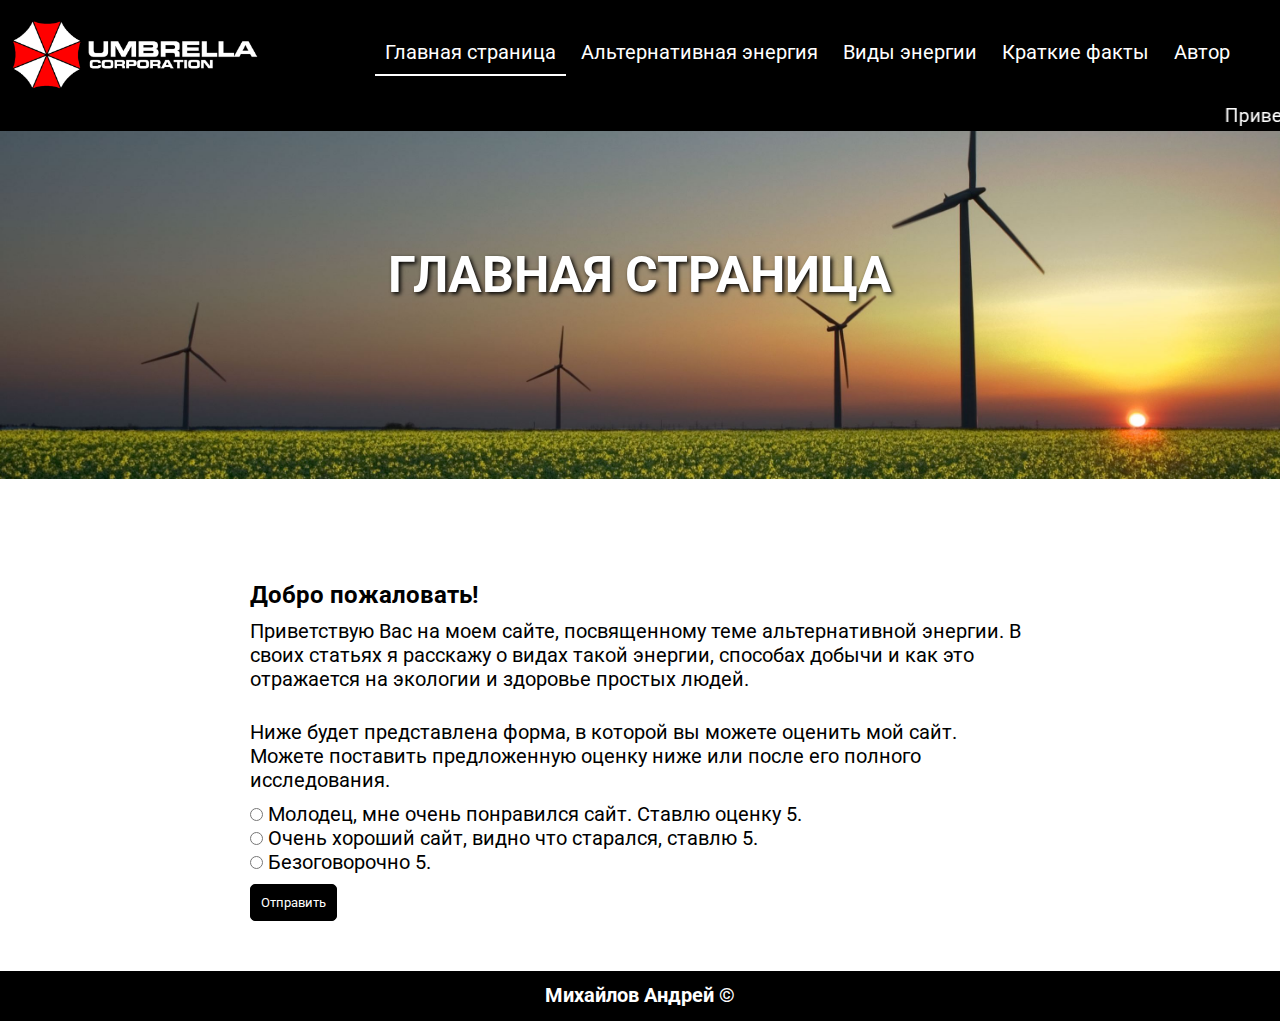
<file: index.html>
<!DOCTYPE html>
<html lang="ru">
    <head>
        <meta charset="utf-8" />
        <title>Главная страница</title>
        <link rel="stylesheet" href="assets/css/style.css">
        <link href="https://fonts.googleapis.com/css2?family=Roboto:wght@300&display=swap" rel="stylesheet"> 
        <link rel="shortcut icon" href="assets/images/uclts.ico">
    </head>
    <body>
    <!--head-->  
        <header>
            <div class="logo">
                <a href="index.html"><img src="assets/images/umbrella.png" width="250px" height="72px"></a>
            </div>
            <nav>
                <div class="topnav">
                    <ul class="menu">
                        <li><a href="#" class="active">Главная страница</a></li>
                        <li><a href="altpowr.html">Альтернативная энергия</a></li>
                        <li><a href="energytypes.html">Виды энергии</a></li>
                        <li><a href="facts.html">Краткие факты</a></li>
                        <li><a href="author.html">Автор</a></li>
                    </ul>  
                </div>
            </nav>
            <marquee>Приветствую Вас на моем сайте, посвященному альтернативной энергии! Пожалуйста, ответьте на форму ниже!</marquee>
        </header>
        <div class="block">
            <h1>ГЛАВНАЯ СТРАНИЦА</h1>
        </div>
    <!--headEnd-->

    <!--content-->
        <div class="content">
            <h2>Добро пожаловать!</h2>
            <p>Приветствую Вас на моем сайте, посвященному теме альтернативной энергии. В своих статьях я расскажу о видах такой энергии, способах добычи и как это отражается на экологии и здоровье простых людей.</p>
            <br>
            <p>Ниже будет представлена форма, в которой вы можете оценить мой сайт. Можете поставить предложенную оценку ниже или после его полного исследования.</p>
        <a name="form"></a>
        <form>
            <input type="radio" id="male" name="gender" value="male">
            <label for="male">Молодец, мне очень понравился сайт. Ставлю оценку 5.</label><br>
            <input type="radio" id="female" name="gender" value="female">
            <label for="female">Очень хороший сайт, видно что старался, ставлю 5.</label><br>
            <input type="radio" id="" name="gender" value="other">
            <label for="other">Безоговорочно 5.</label>
            <br>
            <p><button class="button" onclick="alert('Спасибо за оценку!')">Отправить</button></p>
          </form> 
        <a href="#" class="back-to-top"></a>
        </div>
    <!--contentEnd-->

   
    <!--footer-->
        <footer>
            <h3>Михайлов Андрей &copy;</h3>       
            <script src="assets/js/jquery-3.5.1.min.js"></script>
            <script src="assets/js/script.js"></script>
        </footer>
    <!--footerEnd-->
    </body>
</html>
</file>
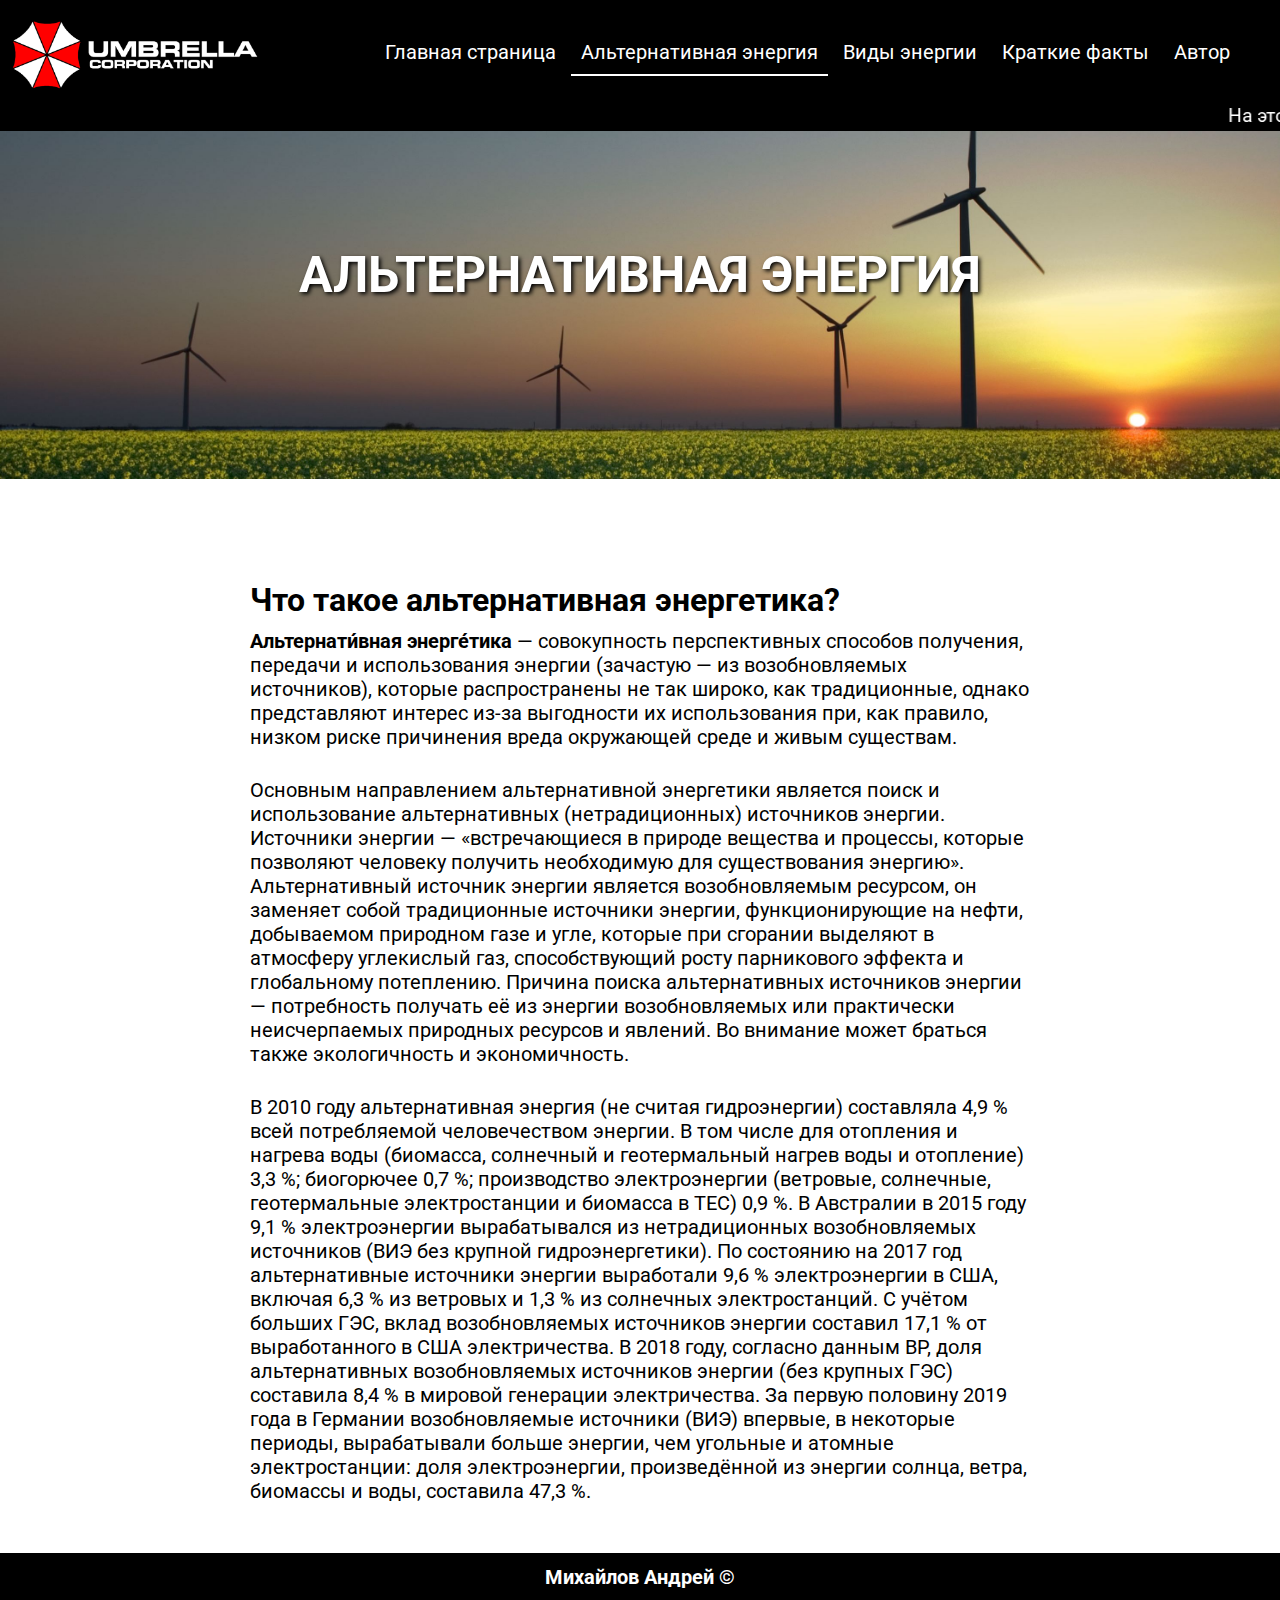
<file: altpowr.html>
<!DOCTYPE html>
<html lang="ru">
    <head>
        <meta charset="utf-8" />
        <title>Альтернативная энергия</title>
        <link rel="stylesheet" href="assets/css/style.css">
        <link href="https://fonts.googleapis.com/css2?family=Roboto:wght@300&display=swap" rel="stylesheet"> 
        <link rel="shortcut icon" href="assets/images/uclts.ico">
    </head>
    <body>
    <!--head-->  
        <header>
            <div class="logo">
                <a href="index.html"><img src="assets/images/umbrella.png" width="250px" height="72px"></a>
            </div>
            <nav>
                <div class="topnav">
                    <ul class="menu">
                        <li><a href="index.html">Главная страница</a></li>
                        <li><a href="#" class="active">Альтернативная энергия</a></li>
                        <li><a href="energytypes.html">Виды энергии</a></li>
                        <li><a href="facts.html">Краткие факты</a></li>
                        <li><a href="author.html">Автор</a></li>
                    </ul>  
                </div>
            </nav>
            <marquee>На этой странице рассказано о самой сути альтернативной энергии.</marquee>
        </header>
        <div class="block">
            <h1>АЛЬТЕРНАТИВНАЯ ЭНЕРГИЯ</h1>
        </div>
    <!--headEnd-->

    <!--content-->
        <div class="content">
            <h1>Что такое альтернативная энергетика?</h1>
            <p><strong>Альтернати́вная энерге́тика</strong> — совокупность перспективных способов получения, передачи и использования энергии (зачастую — из возобновляемых источников), которые распространены не так широко, как традиционные, однако представляют интерес из-за выгодности их использования при, как правило, низком риске причинения вреда окружающей среде и живым существам.</p> 
            <br>
            <p>Основным направлением альтернативной энергетики является поиск и использование альтернативных (нетрадиционных) источников энергии. Источники энергии — «встречающиеся в природе вещества и процессы, которые позволяют человеку получить необходимую для существования энергию». Альтернативный источник энергии является возобновляемым ресурсом, он заменяет собой традиционные источники энергии, функционирующие на нефти, добываемом природном газе и угле, которые при сгорании выделяют в атмосферу углекислый газ, способствующий росту парникового эффекта и глобальному потеплению. Причина поиска альтернативных источников энергии — потребность получать её из энергии возобновляемых или практически неисчерпаемых природных ресурсов и явлений. Во внимание может браться также экологичность и экономичность. </p>
            <br>
            <p>В 2010 году альтернативная энергия (не считая гидроэнергии) составляла 4,9 % всей потребляемой человечеством энергии. В том числе для отопления и нагрева воды (биомасса, солнечный и геотермальный нагрев воды и отопление) 3,3 %; биогорючее 0,7 %; производство электроэнергии (ветровые, солнечные, геотермальные электростанции и биомасса в ТЕС) 0,9 %.

                В Австралии в 2015 году 9,1 % электроэнергии вырабатывался из нетрадиционных возобновляемых источников (ВИЭ без крупной гидроэнергетики).
                
                По состоянию на 2017 год альтернативные источники энергии выработали 9,6 % электроэнергии в США, включая 6,3 % из ветровых и 1,3 % из солнечных электростанций. С учётом больших ГЭС, вклад возобновляемых источников энергии составил 17,1 % от выработанного в США электричества.
                
                В 2018 году, согласно данным BP, доля альтернативных возобновляемых источников энергии (без крупных ГЭС) составила 8,4 % в мировой генерации электричества.
                
                За первую половину 2019 года в Германии возобновляемые источники (ВИЭ) впервые, в некоторые периоды, вырабатывали больше энергии, чем угольные и атомные электростанции: доля электроэнергии, произведённой из энергии солнца, ветра, биомассы и воды, составила 47,3 %.</p>
            <a href="#" class="back-to-top"></a>
        </div>
    <!--contentEnd-->

   
    <!--footer-->
    <footer>
        <h3>Михайлов Андрей &copy;</h3>       
        <script src="assets/js/jquery-3.5.1.min.js"></script>
        <script src="assets/js/script.js"></script>
    </footer>
    <!--footerEnd-->
    </body>
</html>
</file>
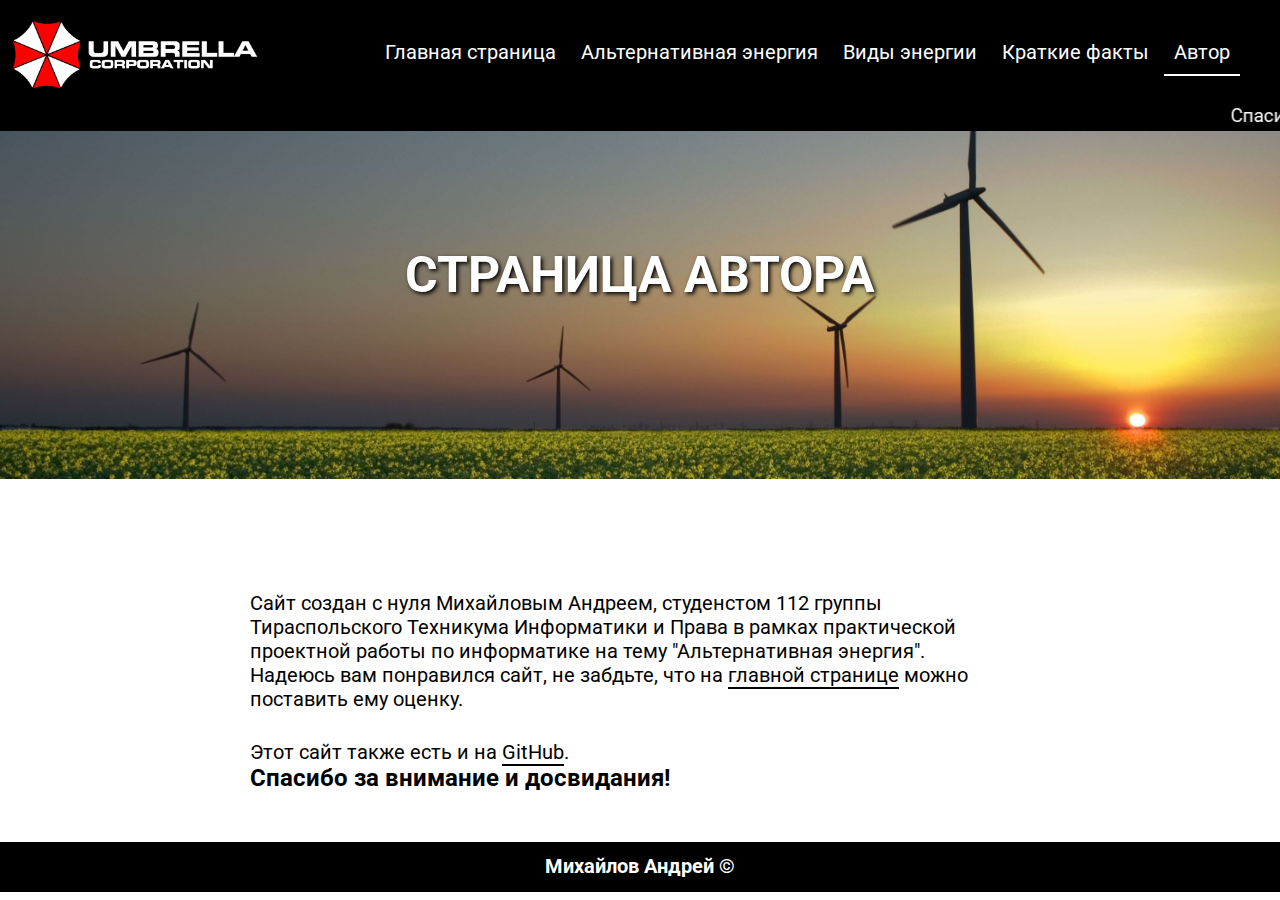
<file: author.html>
<!DOCTYPE html>
<html lang="ru">
    <head>
        <meta charset="utf-8" />
        <title>Автор</title>
        <link rel="stylesheet" href="assets/css/style.css">
        <link href="https://fonts.googleapis.com/css2?family=Roboto:wght@300&display=swap" rel="stylesheet"> 
        <link rel="shortcut icon" href="assets/images/uclts.ico">
    </head>
    <body>
    <!--head-->  
        <header>
            <div class="logo">
                <a href="index.html"><img src="assets/images/umbrella.png" width="250px" height="72px"></a>
            </div>
            <nav>
                <div class="topnav">
                    <ul class="menu">
                        <li><a href="index.html">Главная страница</a></li>
                        <li><a href="altpowr.html">Альтернативная энергия</a></li>
                        <li><a href="energytypes.html">Виды энергии</a></li>
                        <li><a href="facts.html">Краткие факты</a></li>
                        <li><a href="#" class="active">Автор</a></li>
                    </ul>  
                </div>
            </nav>
            <marquee>Спасибо за посещение моего сайта! Ниже я написал про автора сайта. То есть про себя.</marquee>
        </header>
        <div class="block">
            <h1>СТРАНИЦА АВТОРА</h1>
        </div>
    <!--headEnd-->

    <!--content-->
        <div class="content">      
            <p>Сайт создан с нуля Михайловым Андреем, студенстом 112 группы Тираспольского Техникума Информатики и Права в рамках практической проектной работы по информатике на тему "Альтернативная энергия". <br> Надеюсь вам понравился сайт, не забдьте, что на <a href="index.html#form" class="justHref">главной странице</a> можно поставить ему оценку.</p> 
            <br>
            <p>Этот сайт также есть и на  <a href="https://github.com/Andershech/umbrellamer-site" class="justHref">GitHub</a>.</p>
            <h2>Спасибо за внимание и досвидания!</h2>
            <a href="#" class="back-to-top"></a>
        </div>
    <!--contentEnd-->

   
    <!--footer-->
    <footer>
        <h3>Михайлов Андрей &copy;</h3>       
        <script src="assets/js/jquery-3.5.1.min.js"></script>
        <script src="assets/js/script.js"></script>
    </footer>
    <!--footerEnd-->
    </body>
</html>
</file>
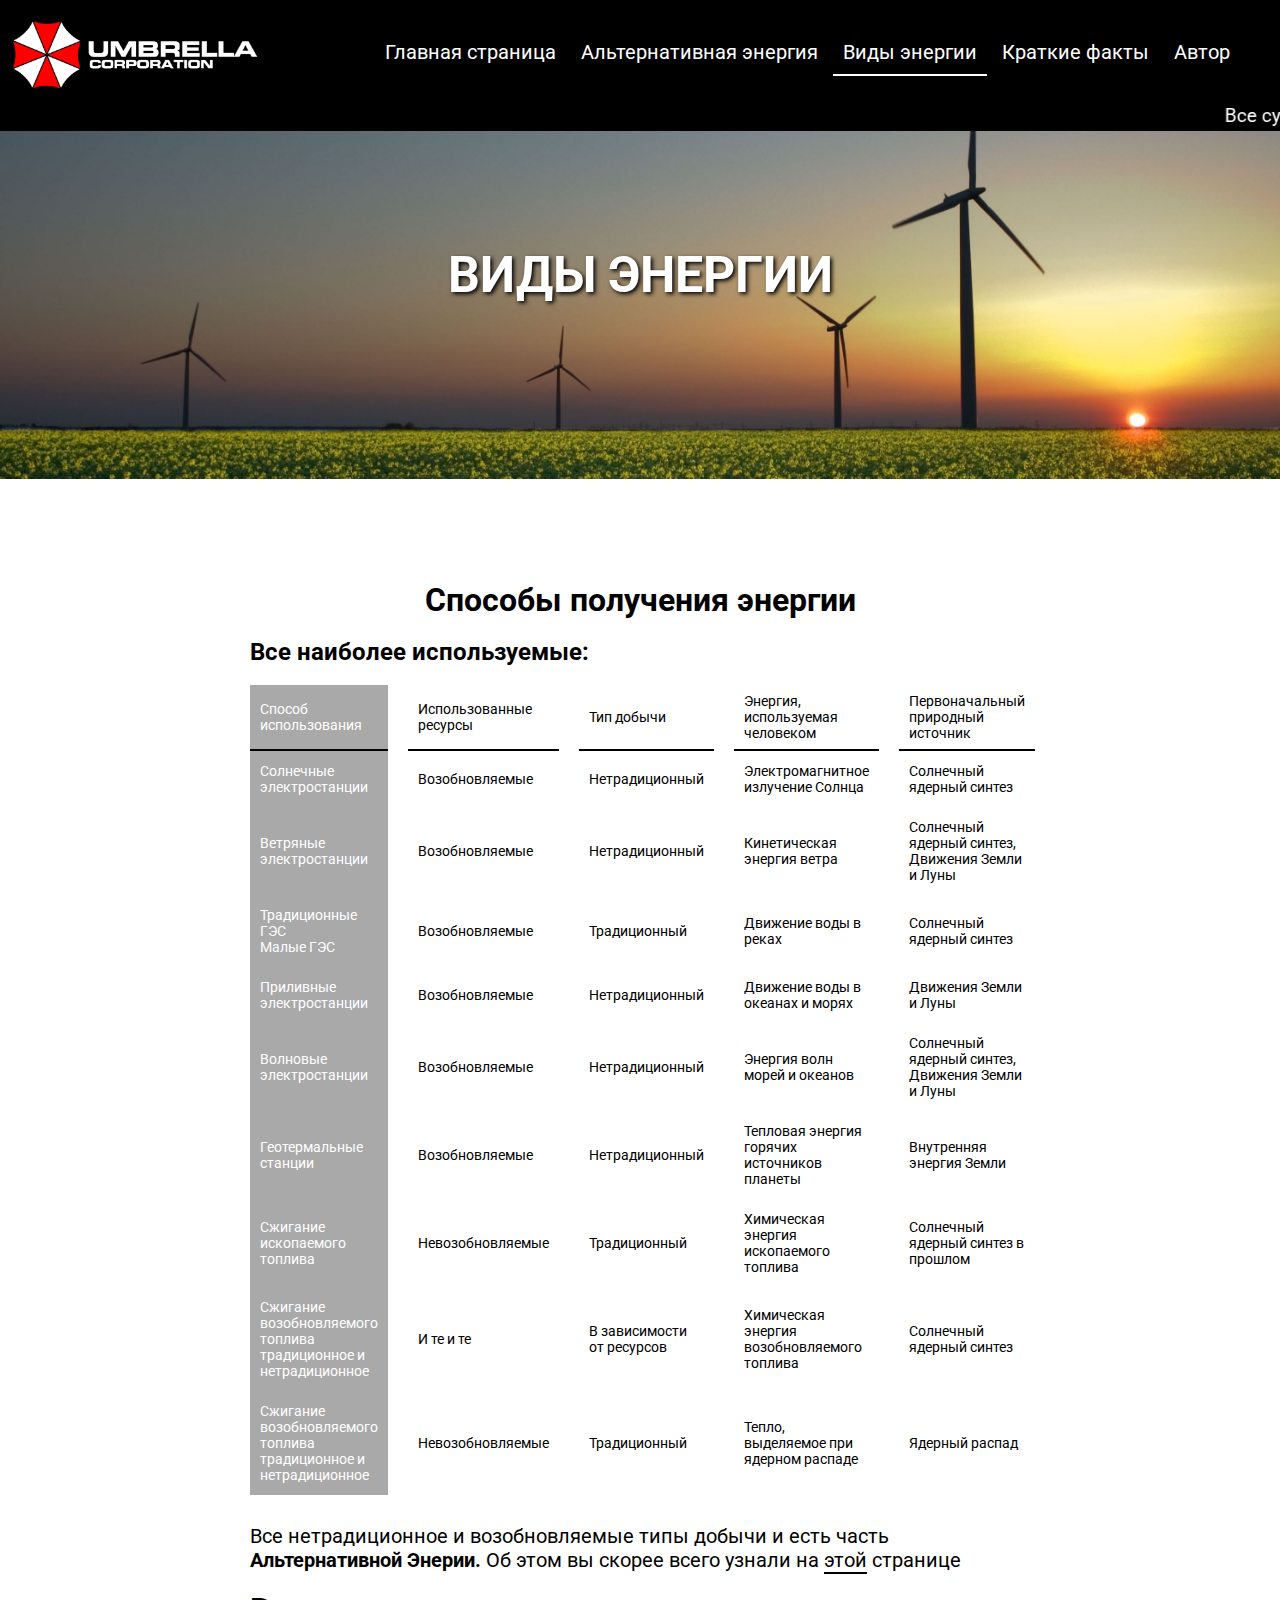
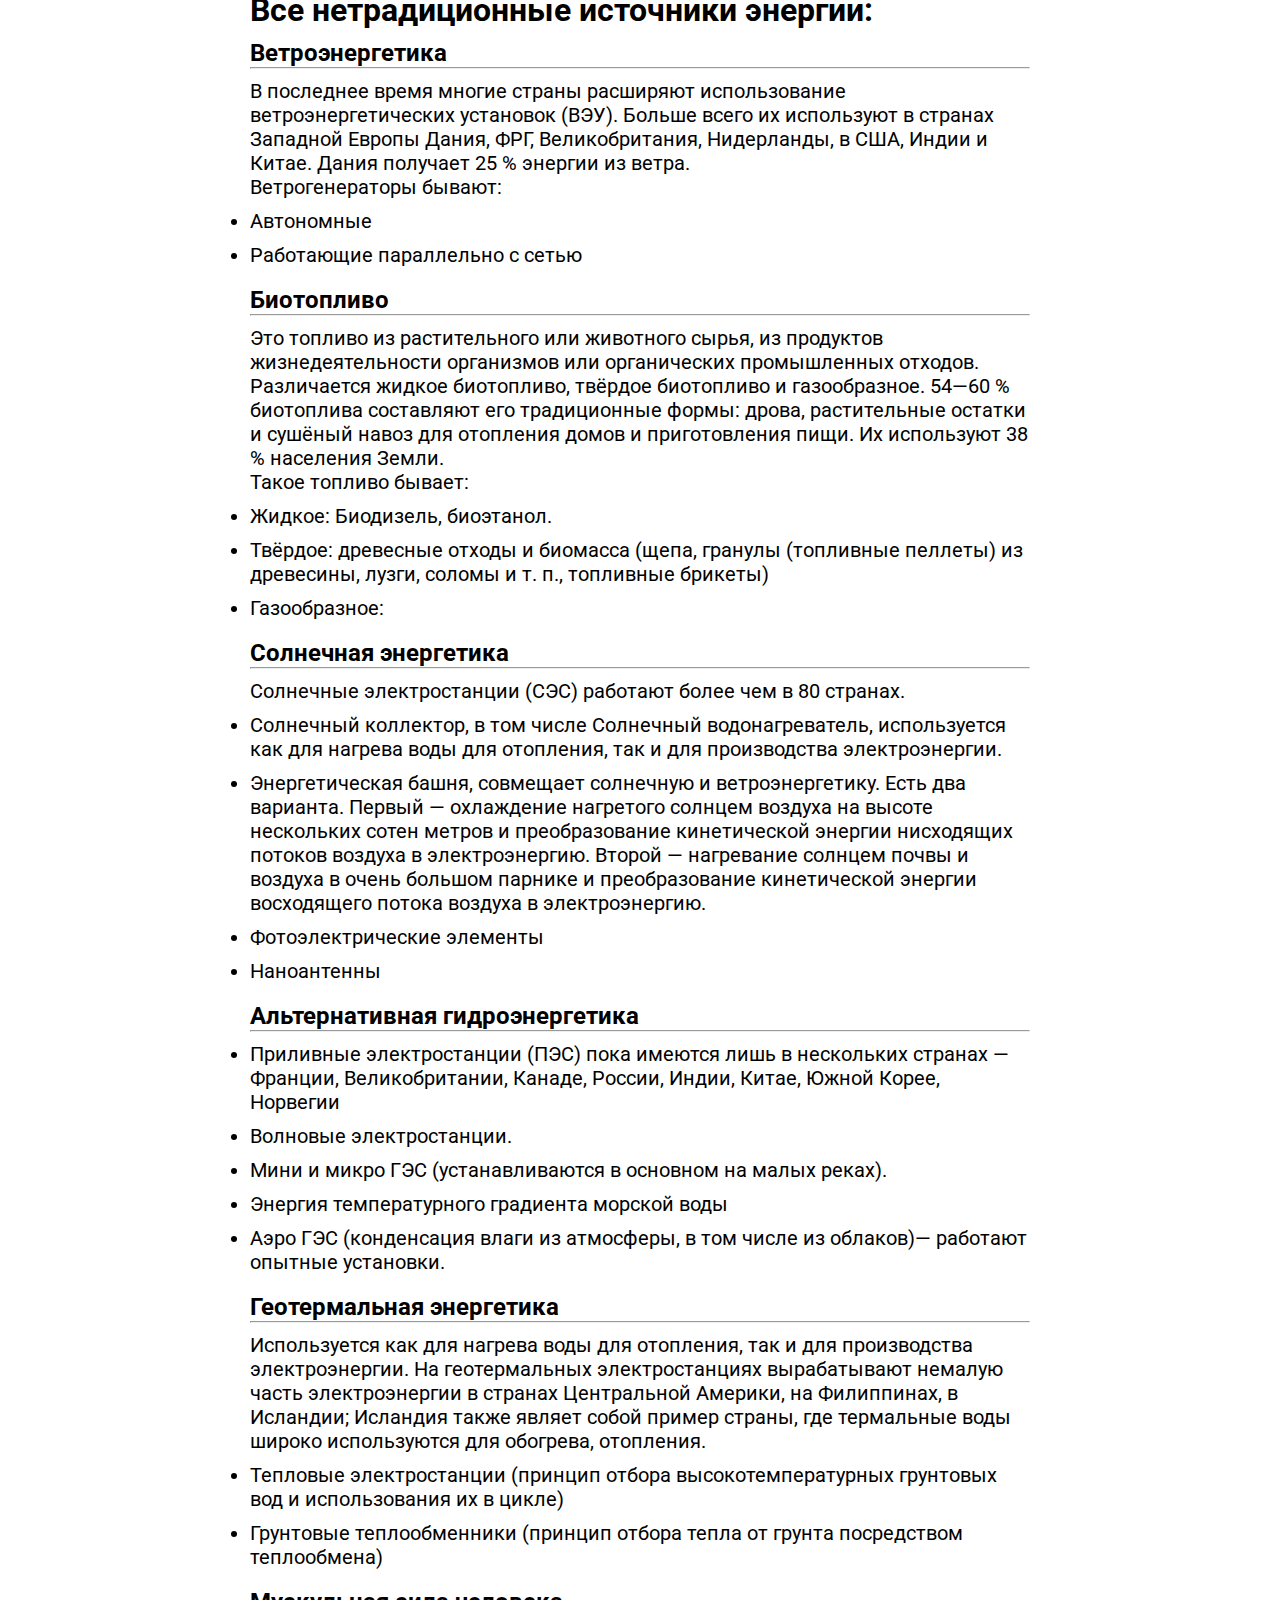
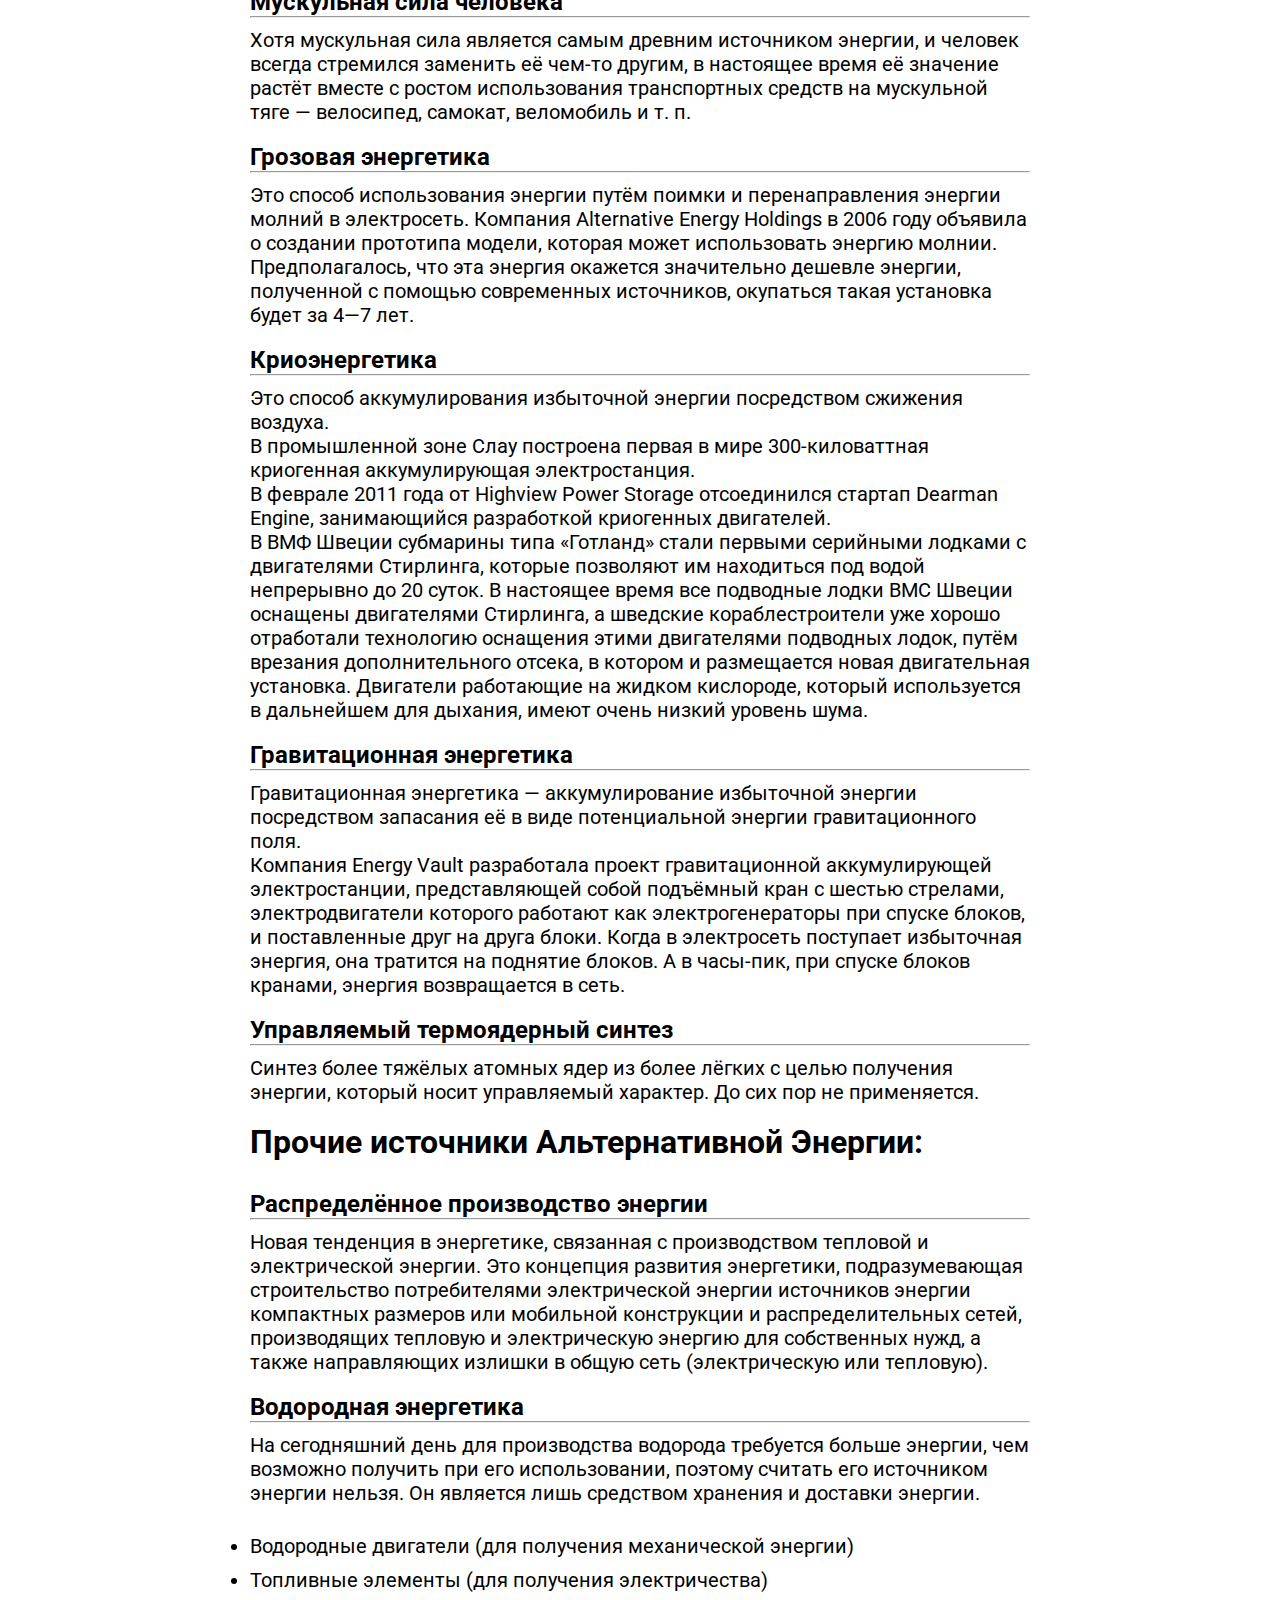
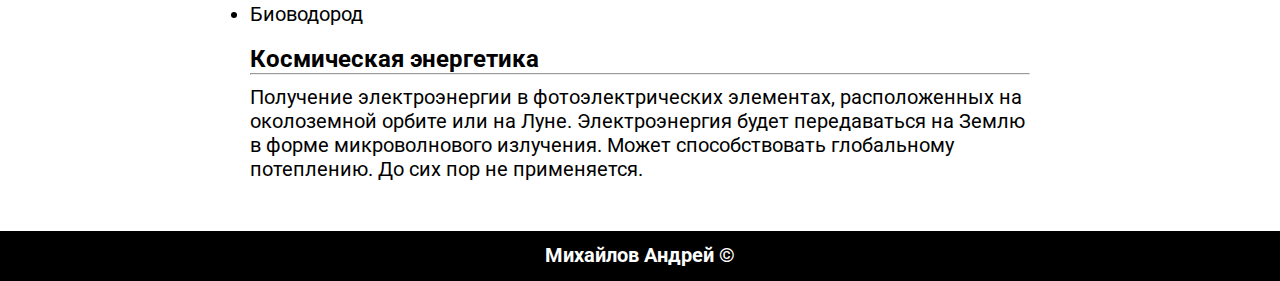
<file: energytypes.html>
<!DOCTYPE html>
<html lang="ru">
    <head>
        <meta charset="utf-8" />
        <title>Виды энергии</title>
        <link rel="stylesheet" href="assets/css/style.css">
        <link href="https://fonts.googleapis.com/css2?family=Roboto:wght@300&display=swap" rel="stylesheet"> 
        <link rel="shortcut icon" href="assets/images/uclts.ico">        
        <script src="assets/js/script.js" async></script>
    </head>
    <body>
    <!--head-->  
        <header>
            <div class="logo">
                <a href="index.html"><img src="assets/images/umbrella.png" width="250px" height="72px"></a>
            </div>
            <nav>
                <div class="topnav">
                    <ul  class="menu">
                        <li><a href="index.html">Главная страница</a></li>
                        <li><a href="altpowr.html">Альтернативная энергия</a></li>
                        <li><a href="#" class="active">Виды энергии</a></li>
                        <li><a href="facts.html">Краткие факты</a></li>
                        <li><a href="author.html">Автор</a></li>
                    </ul>  
                </div>
            </nav>
            <marquee>Все существующие виды энергии.</marquee>
        </header>
        <div class="block">
            <h1>ВИДЫ ЭНЕРГИИ</h1>
        </div>
    <!--headEnd-->

    <!--content-->
        <div class="content">
            <h1 style="text-align: center;">Способы получения энергии</h1>
            <br>
            <h2>Все наиболее используемые:</h2>
            <br>
            <table class="table_col">
                <colgroup>
                    <col>
                </colgroup>
                <tr>
                    <th>Способ использования</th>
                    <th>Использованные ресурсы</th>
                    <th>Тип добычи</th>
                    <th>Энергия, используемая человеком</th>
                    <th>Первоначальный природный источник</th>
                </tr>
                <tr>
                    <td>Солнечные электростанции</td>
                    <td>Возобновляемые</td>
                    <td>Нетрадиционный</td>
                    <td>Электромагнитное излучение Солнца </td>
                    <td>Солнечный ядерный синтез </td>
                </tr>
                <tr>
                    <td>Ветряные электростанции </td>
                    <td>Возобновляемые</td>
                    <td>Нетрадиционный</td>
                    <td>Кинетическая энергия ветра </td>
                    <td>Солнечный ядерный синтез, <br>
                    Движения Земли и Луны </td>
                  </tr>
                <tr>
                    <td>Традиционные ГЭС<br>Малые ГЭС </td>
                    <td>Возобновляемые</td>
                    <td>Традиционный</td>
                    <td>Движение воды в реках </td>
                    <td>Солнечный ядерный синтез </td>
                </tr>
                <tr>
                    <td>Приливные электростанции </td>
                    <td>Возобновляемые</td>
                    <td>Нетрадиционный</td>
                    <td>Движение воды в океанах и морях </td>
                    <td>Движения Земли и Луны</td>
                </tr>
                <tr>
                    <td>Волновые электростанции  </td>
                    <td>Возобновляемые</td>
                    <td>Нетрадиционный</td>
                    <td>Энергия волн морей и океанов</td>
                    <td>Солнечный ядерный синтез,<br>Движения Земли и Луны </td>
                </tr>
                <tr>
                    <td>Геотермальные станции </td>
                    <td>Возобновляемые</td>
                    <td>Нетрадиционный</td>
                    <td>Тепловая энергия горячих источников планеты</td>
                    <td>Внутренняя энергия Земли</td>
                </tr>
                <tr>
                    <td>Сжигание ископаемого топлива</td>
                    <td>Невозобновляемые</td>
                    <td>Традиционный</td>
                    <td>Химическая энергия ископаемого топлива</td>
                    <td>Солнечный ядерный синтез в прошлом</td>
                </tr>
                <tr>
                    <td>Сжигание возобновляемого топлива<br>традиционное и нетрадиционное </td>
                    <td>И те и те</td>
                    <td>В зависимости от ресурсов</td>
                    <td>Химическая энергия возобновляемого топлива</td>
                    <td>Солнечный ядерный синтез</td>
                </tr>
                <tr>
                    <td>Сжигание возобновляемого топлива<br>традиционное и нетрадиционное </td>
                    <td>Невозобновляемые</td>
                    <td>Традиционный</td>
                    <td>Тепло, выделяемое при ядерном распаде</td>
                    <td>Ядерный распад</td>
                </tr>
              </table>
            <br>
            <p>Все нетрадиционное и возобновляемые типы добычи и есть часть <strong>Альтернативной Энерии.</strong> Об этом вы скорее всего узнали на  <a href="altpowr.html" class="justHref">этой</a> странице </p>
            <br>
            <h1 style="padding-bottom: 10px;">Все нетрадиционные источники энергии:</h1>
            <h2>Ветроэнергетика</h2>
            <hr>
            <p>В последнее время многие страны расширяют использование ветроэнергетических установок (ВЭУ). Больше всего их используют в странах Западной Европы Дания, ФРГ, Великобритания, Нидерланды, в США, Индии и Китае. Дания получает 25&#160;% энергии из ветра.<br> Ветрогенераторы бывают:</p>
            <ul>
                <li>Автономные</li>
                <li>Работающие параллельно с сетью</li>
            </ul>
            <br>
            <h2>Биотопливо</h2>
            <hr>
            <p>Это топливо из растительного или животного сырья, из продуктов жизнедеятельности организмов или органических промышленных отходов. Различается жидкое биотопливо, твёрдое биотопливо и газообразное. 54—60 % биотоплива составляют его традиционные формы: дрова, растительные остатки и сушёный навоз для отопления домов и приготовления пищи. Их используют 38 % населения Земли.<br> Такое топливо бывает:</p>
            <ul>
                <li>Жидкое: Биодизель, биоэтанол.</li>
                <li>Твёрдое: древесные отходы и биомасса (щепа, гранулы (топливные пеллеты) из древесины, лузги, соломы и т. п., топливные брикеты)</li>
                <li>Газообразное:</li>
            </ul>
            <br>
            <a name="sun"></a>
            <h2>Солнечная энергетика</h2>
            <hr>
            <p>Солнечные электростанции (СЭС) работают более чем в 80 странах.</p>
            <ul>
                <li>Солнечный коллектор, в том числе Солнечный водонагреватель, используется как для нагрева воды для отопления, так и для производства электроэнергии.</li>
                 <li>Энергетическая башня, совмещает солнечную и ветроэнергетику. Есть два варианта. Первый — охлаждение нагретого солнцем воздуха на высоте нескольких сотен метров и преобразование кинетической энергии нисходящих потоков воздуха в электроэнергию. Второй — нагревание солнцем почвы и воздуха в очень большом парнике и преобразование кинетической энергии восходящего потока воздуха в электроэнергию.</li>
                <li>Фотоэлектрические элементы</li>
                <li>Наноантенны</li>
            </ul>
            <br>
            <h2>Альтернативная гидроэнергетика</h2>
            <hr>
            <ul>
                <li>Приливные электростанции (ПЭС) пока имеются лишь в нескольких странах — Франции, Великобритании, Канаде, России, Индии, Китае, Южной Корее, Норвегии</li>
                <li>Волновые электростанции.</li>
                <li>Мини и микро ГЭС (устанавливаются в основном на малых реках).</li>
                <li>Энергия температурного градиента морской воды</li>
                <li>Аэро ГЭС (конденсация влаги из атмосферы, в том числе из облаков)— работают опытные установки.</li>
            </ul>
            <br>
            <h2>Геотермальная энергетика</h2>
            <hr>
            <p>Используется как для нагрева воды для отопления, так и для производства электроэнергии. На геотермальных электростанциях вырабатывают немалую часть электроэнергии в странах Центральной Америки, на Филиппинах, в Исландии; Исландия также являет собой пример страны, где термальные воды широко используются для обогрева, отопления. </p>
            <ul>
                <li>Тепловые электростанции (принцип отбора высокотемпературных грунтовых вод и использования их в цикле)</li>
                <li>Грунтовые теплообменники (принцип отбора тепла от грунта посредством теплообмена)</li>
            </ul>
            <br>
            <h2>Мускульная сила человека</h2>
            <hr>
            <p>Хотя мускульная сила является самым древним источником энергии, и человек всегда стремился заменить её чем-то другим, в настоящее время её значение растёт вместе с ростом использования транспортных средств на мускульной тяге — велосипед, самокат, веломобиль и т. п. </p>
            <br>
            <a name="groza"></a>
            <h2>Грозовая энергетика</h2>
            
            <hr>
            <p>Это способ использования энергии путём поимки и перенаправления энергии молний в электросеть. Компания Alternative Energy Holdings в 2006 году объявила о создании прототипа модели, которая может использовать энергию молнии. Предполагалось, что эта энергия окажется значительно дешевле энергии, полученной с помощью современных источников, окупаться такая установка будет за 4—7 лет.</p>
            <br>
            <h2>Криоэнергетика</h2>
            <hr>
            <p>Это способ аккумулирования избыточной энергии посредством сжижения воздуха.
            <br>
            В промышленной зоне Слау построена первая в мире 300-киловаттная криогенная аккумулирующая электростанция.
            <br>
            В феврале 2011 года от Highview Power Storage отсоединился стартап Dearman Engine, занимающийся разработкой криогенных двигателей.
            <br>
            В ВМФ Швеции субмарины типа «Готланд» стали первыми серийными лодками с двигателями Стирлинга, которые позволяют им находиться под водой непрерывно до 20 суток. В настоящее время все подводные лодки ВМС Швеции оснащены двигателями Стирлинга, а шведские кораблестроители уже хорошо отработали технологию оснащения этими двигателями подводных лодок, путём врезания дополнительного отсека, в котором и размещается новая двигательная установка. Двигатели работающие на жидком кислороде, который используется в дальнейшем для дыхания, имеют очень низкий уровень шума. </p>
            <br>
            <h2>Гравитационная энергетика</h2>
            <hr>
            <p>Гравитационная энергетика — аккумулирование избыточной энергии посредством запасания её в виде потенциальной энергии гравитационного поля.
            <br>
            Компания Energy Vault разработала проект гравитационной аккумулирующей электростанции, представляющей собой подъёмный кран с шестью стрелами, электродвигатели которого работают как электрогенераторы при спуске блоков, и поставленные друг на друга блоки. Когда в электросеть поступает избыточная энергия, она тратится на поднятие блоков. А в часы-пик, при спуске блоков кранами, энергия возвращается в сеть. </p>
            <br>
            <h2>Управляемый термоядерный синтез</h2>
            <hr>
            <p>Синтез более тяжёлых атомных ядер из более лёгких с целью получения энергии, который носит управляемый характер. До сих пор не применяется. </p>
            <br>
            <h1 style="padding-bottom: 10px;">Прочие источники Альтернативной Энергии:</h1>
            <br>
            <h2>Распределённое производство энергии</h2>
            <hr>
            <p>Новая тенденция в энергетике, связанная с производством тепловой и электрической энергии. Это концепция развития энергетики, подразумевающая строительство потребителями электрической энергии источников энергии компактных размеров или мобильной конструкции и распределительных сетей, производящих тепловую и электрическую энергию для собственных нужд, а также направляющих излишки в общую сеть (электрическую или тепловую). </p>
            <br>
            <h2>Водородная энергетика</h2>
            <hr>
            <p>На сегодняшний день для производства водорода требуется больше энергии, чем возможно получить при его использовании, поэтому считать его источником энергии нельзя. Он является лишь средством хранения и доставки энергии. </p>
            <br>
            <ul>
                <li>Водородные двигатели (для получения механической энергии)</li>
                <li>Топливные элементы (для получения электричества)</li>
                <li>Биоводород</li>
            </ul>
            <br>
            <a name="space"></a>
            <h2>Космическая энергетика</h2>
            <hr>
            <p>Получение электроэнергии в фотоэлектрических элементах, расположенных на околоземной орбите или на Луне. Электроэнергия будет передаваться на Землю в форме микроволнового излучения. Может способствовать глобальному потеплению. До сих пор не применяется.</p>
        </div>
    <!--contentEnd-->
    <!--just a button-->
    <a href="#" class="back-to-top"></a>
   <!--just a button End-->
    <!--footer-->
    <footer>
        <h3>Михайлов Андрей &copy;</h3>       
        <script src="assets/js/jquery-3.5.1.min.js"></script>
        <script src="assets/js/script.js"></script>
    </footer>
    <!--footerEnd-->
    </body>
</html>
</file>
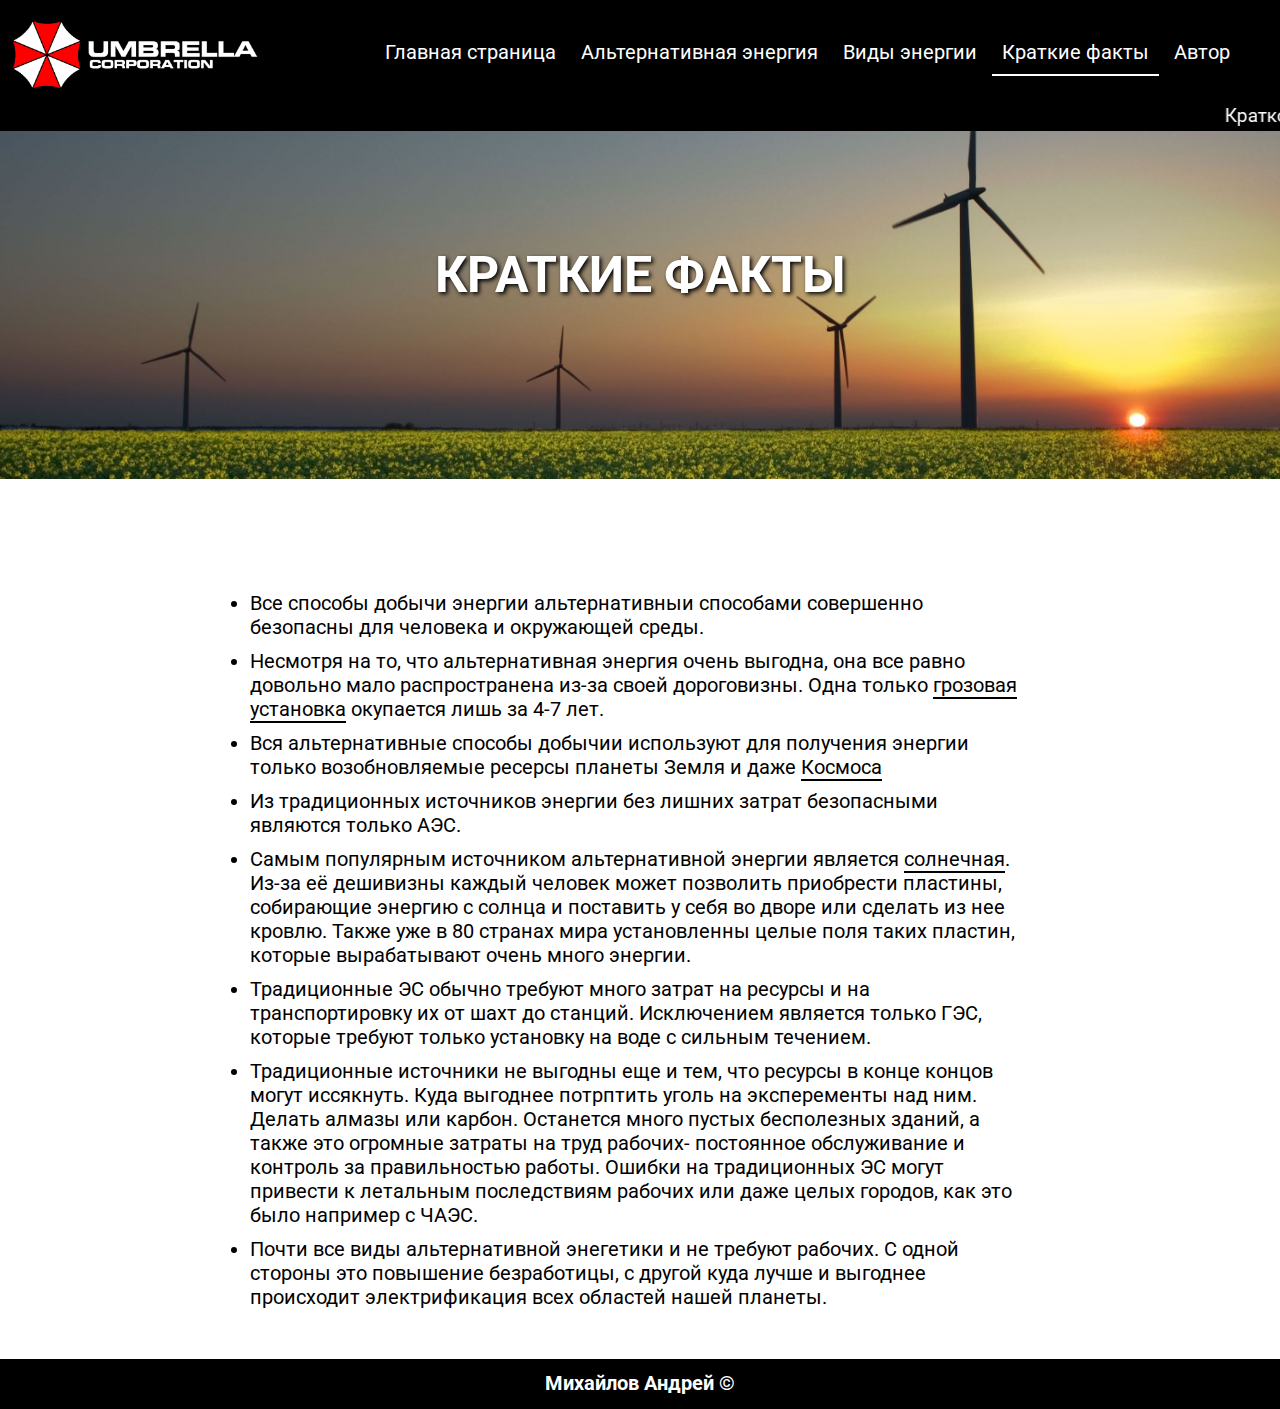
<file: facts.html>
<!DOCTYPE html>
<html lang="ru">
    <head>
        <meta charset="utf-8">
        <title>Факты</title>
        <link rel="stylesheet" href="assets/css/style.css">
        <link href="https://fonts.googleapis.com/css2?family=Roboto:wght@300&display=swap" rel="stylesheet"> 
        <link rel="shortcut icon" href="assets/images/uclts.ico">
    </head>
    <body>
    <!--head-->  
        <header>
            <div class="logo">
                <a href="index.html"><img src="assets/images/umbrella.png" width="250px" height="72px"></a>
            </div>
            <nav>
                <div class="topnav">
                    <ul class="menu">
                        <li><a href="index.html">Главная страница</a></li>
                        <li><a href="altpowr.html">Альтернативная энергия</a></li>
                        <li><a href="energytypes.html">Виды энергии</a></li>
                        <li><a href="#" class="active">Краткие факты</a></li>
                        <li><a href="author.html">Автор</a></li>
                    </ul>  
                </div>
            </nav>
            <marquee>Кратко обо всем.</marquee>
        </header>
        <div class="block">
            <h1>КРАТКИЕ ФАКТЫ</h1>
        </div>
    <!--headEnd-->

    <!--content-->
        <div class="content">
            <ul>
                <li>Все способы добычи энергии альтернативныи способами совершенно безопасны для человека и окружающей среды.</li>
                <li>Несмотря на то, что альтернативная энергия очень выгодна, она все равно довольно мало распространена из-за своей дороговизны. Одна только <a href="energytypes.html#groza" class="justHref" title="Подробнее..."> грозовая установка</a> окупается лишь за 4-7 лет.</li>
                <li>Вся альтернативные способы добычии используют для получения энергии только возобновляемые ресерсы планеты Земля и даже <a href="energytypes.html#space" class="justHref">Космоса</a></li>
                <li>Из традиционных источников энергии без лишних затрат безопасными являются только АЭС. </li>
                <li>Самым популярным источником альтернативной энергии является <a href="energytypes.html#sun" class="justHref">солнечная</a>. Из-за её дешивизны каждый человек может позволить приобрести пластины, собирающие энергию с солнца и поставить у себя во дворе или сделать из нее кровлю. Также уже в 80 странах мира установленны целые поля таких пластин, которые вырабатывают очень много энергии. </li>
                <li>Традиционные ЭС обычно требуют много затрат на ресурсы и на транспортировку их от шахт до станций. Исключением является только ГЭС, которые требуют только установку на воде с сильным течением.</li>
                <li>Традиционные источники не выгодны еще и тем, что ресурсы в конце концов могут иссякнуть. Куда выгоднее потрптить уголь на эксперементы над ним. Делать алмазы или карбон. Останется много пустых бесполезных зданий, а также это огромные затраты на труд рабочих- постоянное обслуживание и контроль за правильностью работы. Ошибки на традиционных ЭС могут привести к летальным последствиям рабочих или даже целых городов, как это было например с ЧАЭС.</li>
                <li>Почти все виды альтернативной энегетики и не требуют рабочих. С одной стороны это повышение безработицы, с другой куда лучше и выгоднее происходит электрификация всех областей нашей планеты.</li>
            </ul>
          <a href="#" class="back-to-top"></a>
        </div>
    <!--contentEnd-->

   
    <!--footer-->
    <footer>
        <h3>Михайлов Андрей &copy;</h3>       
        <script src="assets/js/jquery-3.5.1.min.js"></script>
        <script src="assets/js/script.js"></script>
    </footer>
    <!--footerEnd-->
    </body>
</html>
</file>
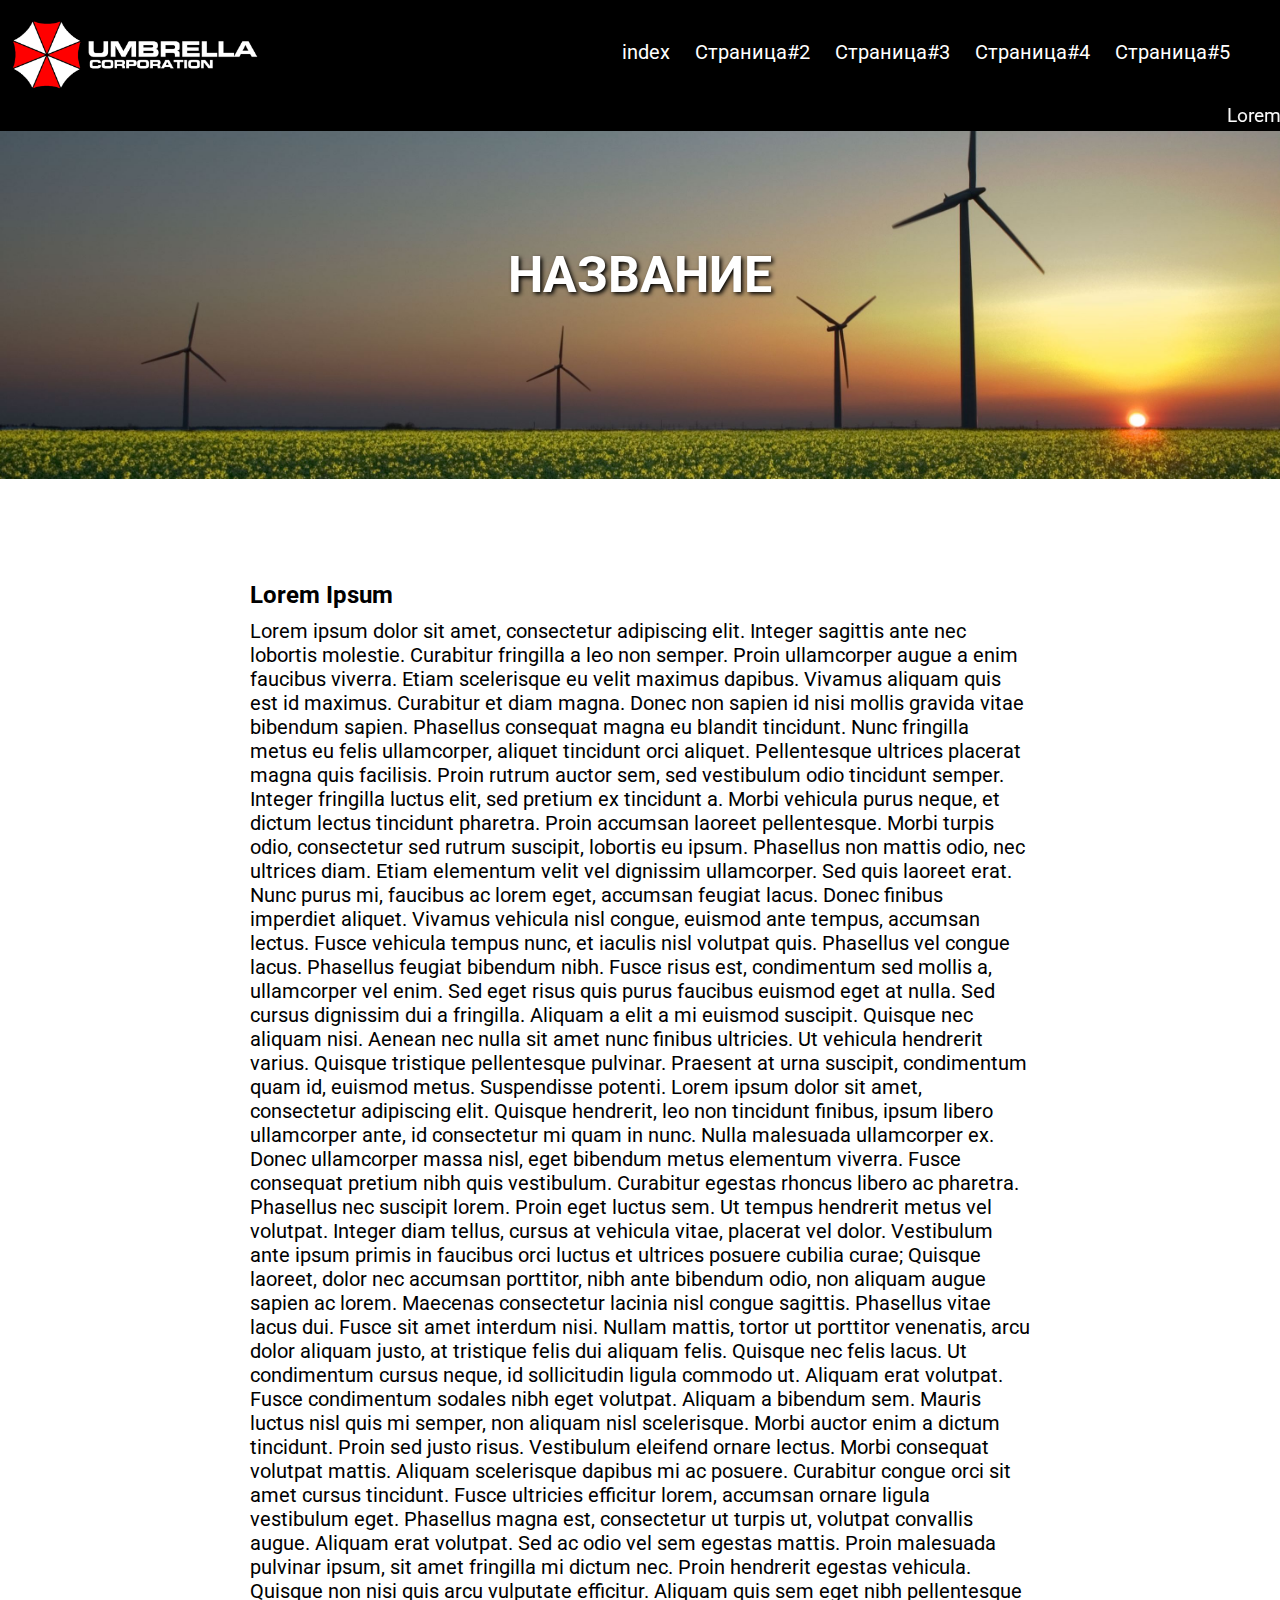
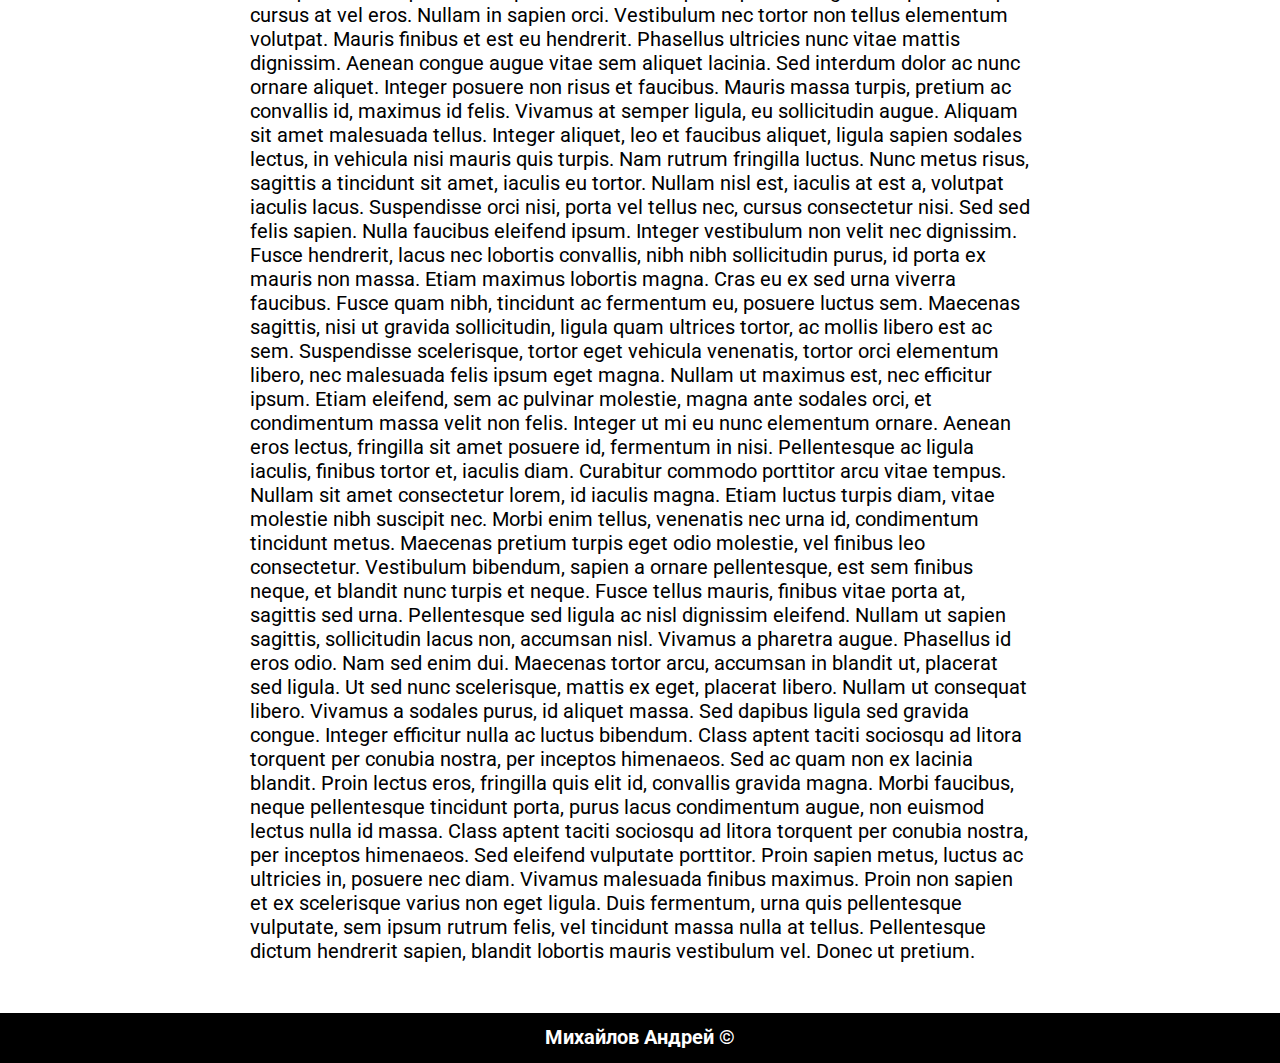
<file: foundation.html>
<!DOCTYPE html>
<html lang="ru">
    <head>
        <meta charset="utf-8" />
        <title>Название страницы</title>
        <link rel="stylesheet" href="assets/css/style.css">
        <link href="https://fonts.googleapis.com/css2?family=Roboto:wght@300&display=swap" rel="stylesheet"> 
        <link rel="shortcut icon" href="assets/images/uclts.ico">
    </head>
    <body>
    <!--head-->  
        <header>
            <div class="logo">
                <a href="index.html"><img src="assets/images/umbrella.png" width="250px" height="72px"></a>
            </div>
            <nav>
                <div class="topnav">
                    <ul class="menu">
                        <li><a href="#">index</a></li>
                        <li><a href="#">Страница#2</a></li>
                        <li><a href="#">Страница#3</a></li>
                        <li><a href="#">Страница#4</a></li>
                        <li><a href="#">Страница#5</a></li>
                        <!-- К каждой активной странице добавить класс актив class="active"-->
                    </ul>  
                </div>
            </nav>
            <marquee>Lorem ipsum dolor sit amet, consectetur adipiscing elit. Integer sagittis ante nec lobortis molestie.</marquee>
        </header>
        <div class="block">
            <h1>НАЗВАНИЕ    </h1>
        </div>
    <!--headEnd-->

    <!--content-->
        <div class="content">
            <h2>Lorem Ipsum</h2>
            <p> Lorem ipsum dolor sit amet, consectetur adipiscing elit. Integer sagittis ante nec lobortis molestie. Curabitur fringilla a leo non semper. Proin ullamcorper augue a enim faucibus viverra. Etiam scelerisque eu velit maximus dapibus. Vivamus aliquam quis est id maximus. Curabitur et diam magna. Donec non sapien id nisi mollis gravida vitae bibendum sapien. Phasellus consequat magna eu blandit tincidunt. Nunc fringilla metus eu felis ullamcorper, aliquet tincidunt orci aliquet. Pellentesque ultrices placerat magna quis facilisis.
                
                Proin rutrum auctor sem, sed vestibulum odio tincidunt semper. Integer fringilla luctus elit, sed pretium ex tincidunt a. Morbi vehicula purus neque, et dictum lectus tincidunt pharetra. Proin accumsan laoreet pellentesque. Morbi turpis odio, consectetur sed rutrum suscipit, lobortis eu ipsum. Phasellus non mattis odio, nec ultrices diam. Etiam elementum velit vel dignissim ullamcorper. Sed quis laoreet erat. Nunc purus mi, faucibus ac lorem eget, accumsan feugiat lacus.
                
                Donec finibus imperdiet aliquet. Vivamus vehicula nisl congue, euismod ante tempus, accumsan lectus. Fusce vehicula tempus nunc, et iaculis nisl volutpat quis. Phasellus vel congue lacus. Phasellus feugiat bibendum nibh. Fusce risus est, condimentum sed mollis a, ullamcorper vel enim. Sed eget risus quis purus faucibus euismod eget at nulla. Sed cursus dignissim dui a fringilla. Aliquam a elit a mi euismod suscipit. Quisque nec aliquam nisi. Aenean nec nulla sit amet nunc finibus ultricies. Ut vehicula hendrerit varius.
                
                Quisque tristique pellentesque pulvinar. Praesent at urna suscipit, condimentum quam id, euismod metus. Suspendisse potenti. Lorem ipsum dolor sit amet, consectetur adipiscing elit. Quisque hendrerit, leo non tincidunt finibus, ipsum libero ullamcorper ante, id consectetur mi quam in nunc. Nulla malesuada ullamcorper ex. Donec ullamcorper massa nisl, eget bibendum metus elementum viverra. Fusce consequat pretium nibh quis vestibulum. Curabitur egestas rhoncus libero ac pharetra. Phasellus nec suscipit lorem. Proin eget luctus sem. Ut tempus hendrerit metus vel volutpat. Integer diam tellus, cursus at vehicula vitae, placerat vel dolor.
                
                Vestibulum ante ipsum primis in faucibus orci luctus et ultrices posuere cubilia curae; Quisque laoreet, dolor nec accumsan porttitor, nibh ante bibendum odio, non aliquam augue sapien ac lorem. Maecenas consectetur lacinia nisl congue sagittis. Phasellus vitae lacus dui. Fusce sit amet interdum nisi. Nullam mattis, tortor ut porttitor venenatis, arcu dolor aliquam justo, at tristique felis dui aliquam felis. Quisque nec felis lacus.
                
                Ut condimentum cursus neque, id sollicitudin ligula commodo ut. Aliquam erat volutpat. Fusce condimentum sodales nibh eget volutpat. Aliquam a bibendum sem. Mauris luctus nisl quis mi semper, non aliquam nisl scelerisque. Morbi auctor enim a dictum tincidunt. Proin sed justo risus.
                
                Vestibulum eleifend ornare lectus. Morbi consequat volutpat mattis. Aliquam scelerisque dapibus mi ac posuere. Curabitur congue orci sit amet cursus tincidunt. Fusce ultricies efficitur lorem, accumsan ornare ligula vestibulum eget. Phasellus magna est, consectetur ut turpis ut, volutpat convallis augue. Aliquam erat volutpat. Sed ac odio vel sem egestas mattis. Proin malesuada pulvinar ipsum, sit amet fringilla mi dictum nec. Proin hendrerit egestas vehicula. Quisque non nisi quis arcu vulputate efficitur.
                
                Aliquam quis sem eget nibh pellentesque cursus at vel eros. Nullam in sapien orci. Vestibulum nec tortor non tellus elementum volutpat. Mauris finibus et est eu hendrerit. Phasellus ultricies nunc vitae mattis dignissim. Aenean congue augue vitae sem aliquet lacinia. Sed interdum dolor ac nunc ornare aliquet.
                
                Integer posuere non risus et faucibus. Mauris massa turpis, pretium ac convallis id, maximus id felis. Vivamus at semper ligula, eu sollicitudin augue. Aliquam sit amet malesuada tellus. Integer aliquet, leo et faucibus aliquet, ligula sapien sodales lectus, in vehicula nisi mauris quis turpis. Nam rutrum fringilla luctus. Nunc metus risus, sagittis a tincidunt sit amet, iaculis eu tortor. Nullam nisl est, iaculis at est a, volutpat iaculis lacus. Suspendisse orci nisi, porta vel tellus nec, cursus consectetur nisi. Sed sed felis sapien. Nulla faucibus eleifend ipsum. Integer vestibulum non velit nec dignissim. Fusce hendrerit, lacus nec lobortis convallis, nibh nibh sollicitudin purus, id porta ex mauris non massa. Etiam maximus lobortis magna.
                
                Cras eu ex sed urna viverra faucibus. Fusce quam nibh, tincidunt ac fermentum eu, posuere luctus sem. Maecenas sagittis, nisi ut gravida sollicitudin, ligula quam ultrices tortor, ac mollis libero est ac sem. Suspendisse scelerisque, tortor eget vehicula venenatis, tortor orci elementum libero, nec malesuada felis ipsum eget magna. Nullam ut maximus est, nec efficitur ipsum. Etiam eleifend, sem ac pulvinar molestie, magna ante sodales orci, et condimentum massa velit non felis. Integer ut mi eu nunc elementum ornare.
                
                Aenean eros lectus, fringilla sit amet posuere id, fermentum in nisi. Pellentesque ac ligula iaculis, finibus tortor et, iaculis diam. Curabitur commodo porttitor arcu vitae tempus. Nullam sit amet consectetur lorem, id iaculis magna. Etiam luctus turpis diam, vitae molestie nibh suscipit nec. Morbi enim tellus, venenatis nec urna id, condimentum tincidunt metus. Maecenas pretium turpis eget odio molestie, vel finibus leo consectetur. Vestibulum bibendum, sapien a ornare pellentesque, est sem finibus neque, et blandit nunc turpis et neque. Fusce tellus mauris, finibus vitae porta at, sagittis sed urna. Pellentesque sed ligula ac nisl dignissim eleifend. Nullam ut sapien sagittis, sollicitudin lacus non, accumsan nisl. Vivamus a pharetra augue. Phasellus id eros odio. Nam sed enim dui. Maecenas tortor arcu, accumsan in blandit ut, placerat sed ligula. Ut sed nunc scelerisque, mattis ex eget, placerat libero.
                
                Nullam ut consequat libero. Vivamus a sodales purus, id aliquet massa. Sed dapibus ligula sed gravida congue. Integer efficitur nulla ac luctus bibendum. Class aptent taciti sociosqu ad litora torquent per conubia nostra, per inceptos himenaeos. Sed ac quam non ex lacinia blandit. Proin lectus eros, fringilla quis elit id, convallis gravida magna. Morbi faucibus, neque pellentesque tincidunt porta, purus lacus condimentum augue, non euismod lectus nulla id massa. Class aptent taciti sociosqu ad litora torquent per conubia nostra, per inceptos himenaeos. Sed eleifend vulputate porttitor. Proin sapien metus, luctus ac ultricies in, posuere nec diam. Vivamus malesuada finibus maximus. Proin non sapien et ex scelerisque varius non eget ligula.
                
                Duis fermentum, urna quis pellentesque vulputate, sem ipsum rutrum felis, vel tincidunt massa nulla at tellus. Pellentesque dictum hendrerit sapien, blandit lobortis mauris vestibulum vel. Donec ut pretium.</p> 
          <a href="#" class="back-to-top"></a>
        </div>
    <!--contentEnd-->

   
    <!--footer-->
    <footer>
        <h3>Михайлов Андрей &copy;</h3>       
        <script src="assets/js/jquery-3.5.1.min.js"></script>
        <script src="assets/js/script.js"></script>
    </footer>
    <!--footerEnd-->
    </body>
</html>
</file>
<file: assets/css/style.css>
* {
    margin: 0;
    padding: 0;
    font-family: 'Roboto', sans-serif;
}
header {
    background-color: black ;
}
.active {
    border-bottom: 2px solid white;
}

.topnav a {
    padding: 10px 10px;
    text-decoration: none;
    color: white;
}

.topnav a:hover {
    border-bottom: 2px solid white;
    transition: 120ms; 
}

.topnav a:active {
    border-bottom: 2px solid red;
}

.menu {
    margin: auto;
    text-align: right;
    font-size: 20px;
    padding: 40px;
}

.menu li {
    display: inline;
    color: white;
    
}

.logo {
    background-color: black;
    float:left; 
    padding-top: 19px; 
    padding-left: 10px;
}

marquee {
    color: white;
    background-color: black;
    font-size: 19px;
}



.backgroundTitle{
    height: 300px;
    border-radius: 15px;
    box-shadow: 0 0 10;
}


.block {
    height: 400px;
    background-image: url('../images/backgroundTitle.jpg') ;
    background-position: 0 0; background-repeat: no-repeat; background-size: 100%;
}
        
.block h1{
    font-size: 50px;
    text-align: center;
    padding-top: 115px;
    color: white;
    text-shadow: 2px 2px 4px black;
}

.content {   
    padding: 50px 250px 50px 250px;
}

.content p, form {
    padding-top: 10px;
    font-size: 20px;
}

button.button {
    padding: 10px 10px 10px 10px;
    color: white;
    text-decoration: none;
    border: 1px solid black;
    border-radius: 5px;
    background: black;
    transition: 0.3s;
}

button.button:hover { 
    background: rgb(255, 0, 0);
}

button.button:active {  
    background: rgb(33,147,90);
    box-shadow: 0 3px rgb(33,147,90) inset;
}

footer{
    background-color: black;
    height: 50px;
}

footer h3 {
    text-align: center;
    color: white;
    font-size: 20px;
    padding-top: 12px;
}

.back-to-top {
    position: fixed;
    right: 50px;
    bottom: 20px;
    width: 50px;
    height: 50px;
    border: 1px solid black;
    border-radius: 50%;
    background-color: black;
    display: none;
}   

.back-to-top:hover{
    background-color: red;
    transition: 0.3s;
}


.back-to-top::before,
.back-to-top:after {
    content: '';
    position: absolute;
    top: 50%;   
    left: 50%;
    transform: translate(-50%, -50%);
}

.back-to-top:before {
    width: 5px;
    height: 25px;
    border-radius: 3px;
    background-color: white ;
}

.back-to-top:after {
    width: 15px;
    height: 15px;
    transform: translate(-50%, -50%) rotate(45deg);
    border-left: 5px solid white;
    border-top: 5px solid white;
    border-radius: 3px;
}

col {
    background: #a9a9a9;
    border-radius: 15px;
}

.h1ap {
    text-align: center;
    padding-bottom: 20px;
}

.table_col {
    font-size: 14px;
    width: 660px;
    background: white;
    text-align: left;
    border-collapse: collapse;
    color: black;
  }
  .table_col th:first-child, .table_col td:first-child {
  color: white;
  border-left: none;
  }
  .table_col th {
  font-weight: normal;
  border-bottom: 2px solid black;
  border-right: 20px solid white;
  border-left: 20px solid white;
  padding: 8px 10px;
  }
  .table_col td {
  border-right: 20px solid white;
  border-left: 20px solid white;
  padding: 12px 10px;
  color:black;
  }

.justHref {
    color:black;
    text-decoration: none;
    border-bottom: 2px solid black;
    transition: 0.2ms;  
    transition: 0.3s;
}
.justHref:hover {
    color: red;
}

li {
    font-size: 20px;
    padding-top: 10px;
}
</file>
